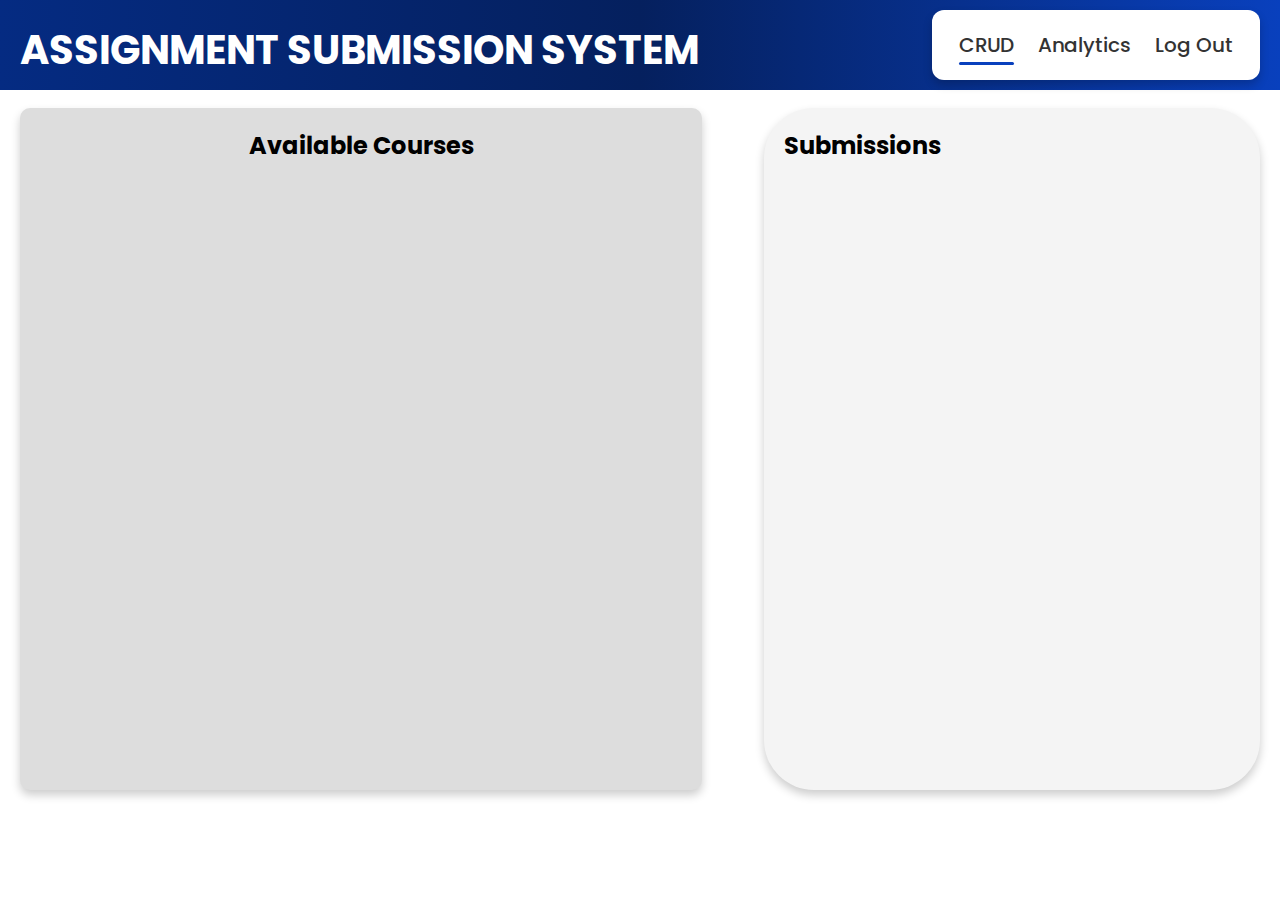
<file: src/main/resources/templates/index.html>
<!DOCTYPE html>
<html lang="en" dir="ltr">
<head>
    <meta charset="UTF-8">
    <title> Web Application </title>
    <link rel="stylesheet" href="style.css">
</head>
    <script>
        document.addEventListener("DOMContentLoaded", function() {
            fetch('http://localhost:8010/api/courses')
                .then(response => response.json())
                .then(data => {
                    const courseList = document.getElementById('course-list');
                    courseList.innerHTML = '';

                    if (data.length === 0) {
                        courseList.innerHTML = '<li>No courses available.</li>';
                    } else {
                        data.forEach(course => {
                            const li = document.createElement('li');
                            const link = document.createElement('a');
                            link.href = '#';
                            link.innerHTML = `<strong>(${course.id})</strong>&emsp;${course.name}`;
                            link.classList.add('course-link');

                            li.appendChild(link);

                            li.addEventListener('click', function() {
                                document.querySelectorAll('#course-list li a').forEach(item => item.classList.remove('active'));
                                link.classList.add('active');
                                showAssignments(course.id);
                            });

                            courseList.appendChild(li);
                        });
                    }
                })
                .catch(error => console.error('Error loading courses:', error));
        });

        function showAssignments(courseId) {
            console.log(`Fetching assignments for course ID: ${courseId}`);

            fetch(`http://localhost:8010/api/assignments/course/${courseId}`)
                .then(response => response.json())
                .then(assignments => {
                    console.log('API response:', assignments);

                    const assignmentList = document.getElementById('assignment-list');
                    assignmentList.innerHTML = '';

                    const h2 = document.createElement('h2');
                    h2.innerText = 'Assignment List';
                    assignmentList.appendChild(h2);

                    if (Array.isArray(assignments) && assignments.length > 0) {
                        assignments.forEach(assignment => {
                            const li = document.createElement('li');
                            li.classList.add('assignment-item');

                            const titleSpan = document.createElement('span');
                            titleSpan.classList.add('assignment-title');
                            titleSpan.textContent = assignment.title;

                            const dateSpan = document.createElement('span');
                            dateSpan.classList.add('assignment-due-date');
                            dateSpan.textContent = `Due : ${assignment.dueDate}`;

                            // Append the title and due date to the li element
                            li.appendChild(titleSpan);
                            li.appendChild(dateSpan);

                            li.addEventListener('click', function () {
                                document.querySelectorAll('#assignment-list li').forEach(item => item.classList.remove('active'));
                                li.classList.add('active');
                                showSubmissions(assignment.id);
                            });

                            assignmentList.appendChild(li);
                        });
                    } else {
                        assignmentList.innerHTML = '<li>No assignments available for this course.</li>';
                    }
                })
                .catch(error => console.error('Error loading assignments:', error));
        }

        function showSubmissions(assignmentId) {
            console.log(`Fetching submissions for assignment ID: ${assignmentId}`);

            fetch(`http://localhost:8010/api/submissions/assignment/${assignmentId}`)
                .then(response => response.json())
                .then(submissions => {
                    console.log('API response:', submissions);

                    const submissionList = document.getElementById('submission-list');
                    submissionList.innerHTML = '';

                    if (Array.isArray(submissions) && submissions.length > 0) {
                        submissions.forEach(submission => {
                            const li = document.createElement('li');

                            const objectElement = document.createElement('object');
                            objectElement.width = "300";
                            objectElement.height = "200";
                            objectElement.textContent = "Not supported";

                            fetch(`http://localhost:8010/api/submissions/${submission.id}/file`)
                                .then(response => response.json())
                                .then(blobData => {
                                    const byteArray = Uint8Array.from(blobData.file);
                                    const blob = new Blob([byteArray], { type: submission.fileType });
                                    const fileURL = URL.createObjectURL(blob);

                                    objectElement.data = fileURL;
                                })
                                .catch(error => console.error('Error fetching file:', error));

                            li.appendChild(objectElement);

                            const fileName = document.createElement('p');
                            fileName.innerText = submission.fileName || 'Unnamed File';
                            li.appendChild(fileName);

                            submissionList.appendChild(li);
                        });
                    } else {
                        submissionList.innerHTML = '<li>No submissions available for this assignment.</li>';
                    }
                })
                .catch(error => console.error('Error loading submissions:', error));
        }
    </script>

<body>
<header>
    <h1>Assignment Submission System</h1>
    <nav>
        <ul class="nav-links">
            <li><a href="#" class="active">CRUD</a></li>
            <li><a href="analytics.html">Analytics</a></li>
            <li><a href="login.html">Log Out</a></li>
        </ul>
    </nav>
</header>

<main>
    <aside class="sidebar">
        <h2>Available Courses</h2>
        <ul id="course-list">
            <!--<li><a href="#">Course 1</a></li>
            <li><a href="#">Course 2</a></li>
            <li><a href="#">Course 3</a></li>
            <li><a href="#">Course 4</a></li>-->
        </ul>
        <br>
        <!--<div class="records-header">
            <h2>Submissions</h2>
            <input type="text" class="search-bar" placeholder="Search...">
        </div>-->
        <br>
        <ul id="assignment-list">
            <!--<li><a href="#">Assignment 1</a></li>-->
        </ul>
    </aside>
    <section class="crud-form">
        <h2>Submissions</h2>
        <!--<object data="testText.txt" width="300" height="200">
            Not supported
        </object>-->
            <ul id="submission-list">
                <!--<li><a href="#">Submission 1</a></li>-->
            </ul>
    </section>
</main>
</body>
</html>
</file>
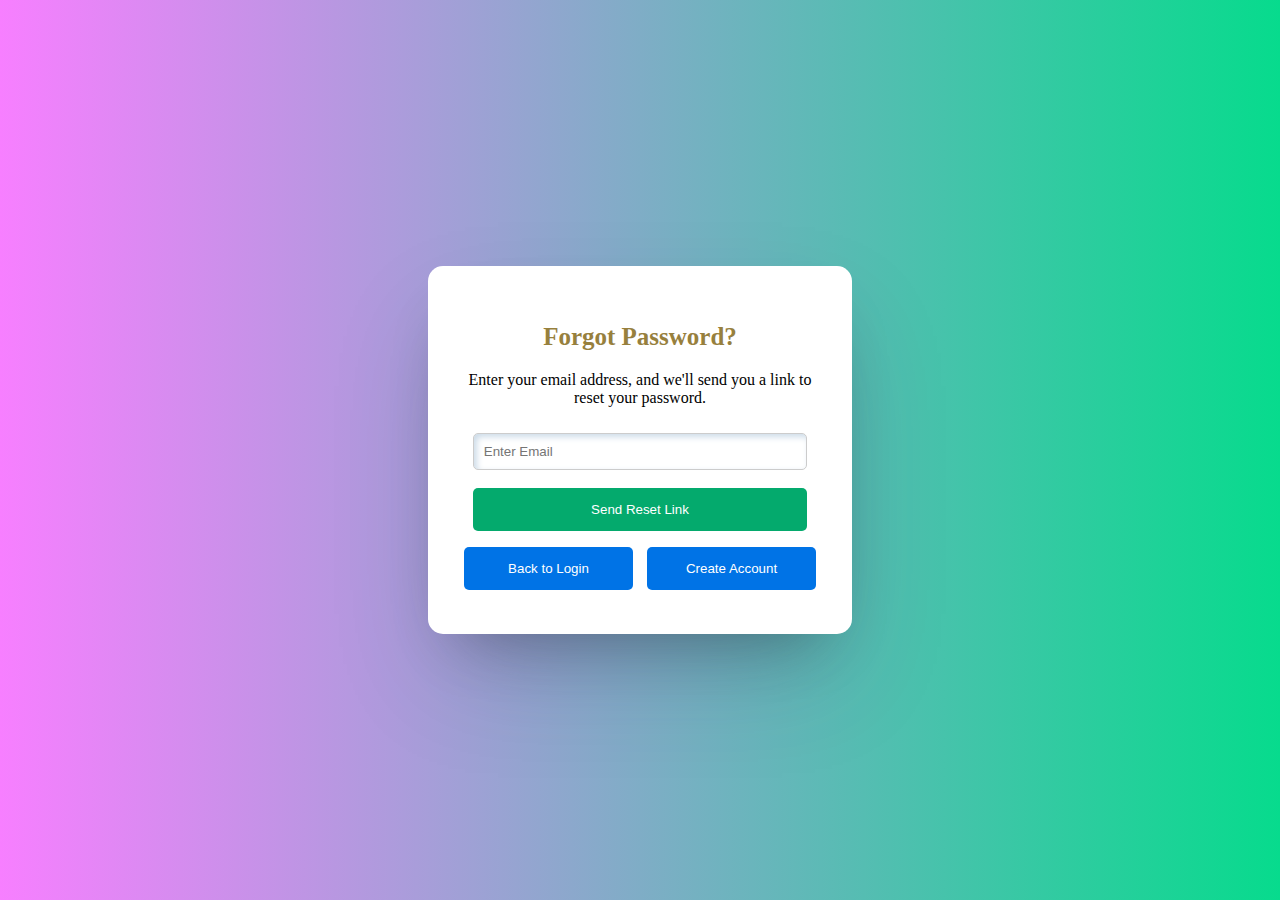
<file: src/main/resources/templates/ForgotPass.html>
<!DOCTYPE html>
<html xmlns:th="http://www.thymeleaf.org">
<head>
  <title>Forgot Password?</title>
  <link rel="stylesheet" href="startup.css">
      <style>
        form {
            margin: auto;
            vertical-align: middle;
            width: 30%;
            height: auto;
            background-size: 100% auto;
            box-shadow: rgba(50, 50, 93, 0.25) 0px 50px 100px -20px, rgba(0, 0, 0, 0.3) 0px 30px 60px -30px;
            transition: 0.5s;
            background-color: #ffffff;
            border-radius: 15px;
            padding: 20px;
        }
      </style>
    <script>
        function notAvailable(form) {
          const forgotError = document.getElementById('forgotError');
          forgotError.innerText = 'This feature isn't available yet!';
          return false;
        }

        function sendResetLink(form) {
            const email = form.email.value;

            console.log("Sending password reset link to:", email);

            fetch('http://localhost:8010/api/reset-password', {
                method: 'POST',
                headers: {
                    'Content-Type': 'application/json',
                },
                body: JSON.stringify({ email: email }),
            })
            .then(response => {
                if (response.ok) {
                    alert("A password reset link has been sent to your email.");
                } else {
                    alert("Failed to send reset link. Please check your email.");
                }
            })
            .catch(error => {
                console.error('Error:', error);
                alert('An error occurred while sending the reset link.');
            });

            return false;
        }
    </script>

</head>

<body>
<form class="box" id="form_forgot_password" method="post">
  <div class="container">
    <h2>Forgot Password?</h2>
    <p>Enter your email address, and we'll send you a link to reset your password.</p>

    <!--<label for="email"><b>Email</b></label>-->
    <input type="text" placeholder="Enter Email" id="email" name="email" required>

    <button type="button" id="sendResetLink" onclick="notAvailable(this.form);">Send Reset Link</button>
    <p class="error" id="forgotError"></p>

    <div class="added-buttons">
      <button type="button" onclick="window.location.href='Login.html';">Back to Login</button>
      <button type="button" onclick="window.location.href='NewAccount.html';">Create Account</button>
    </div>
  </div>
</form>
</body>
</html>
</file>
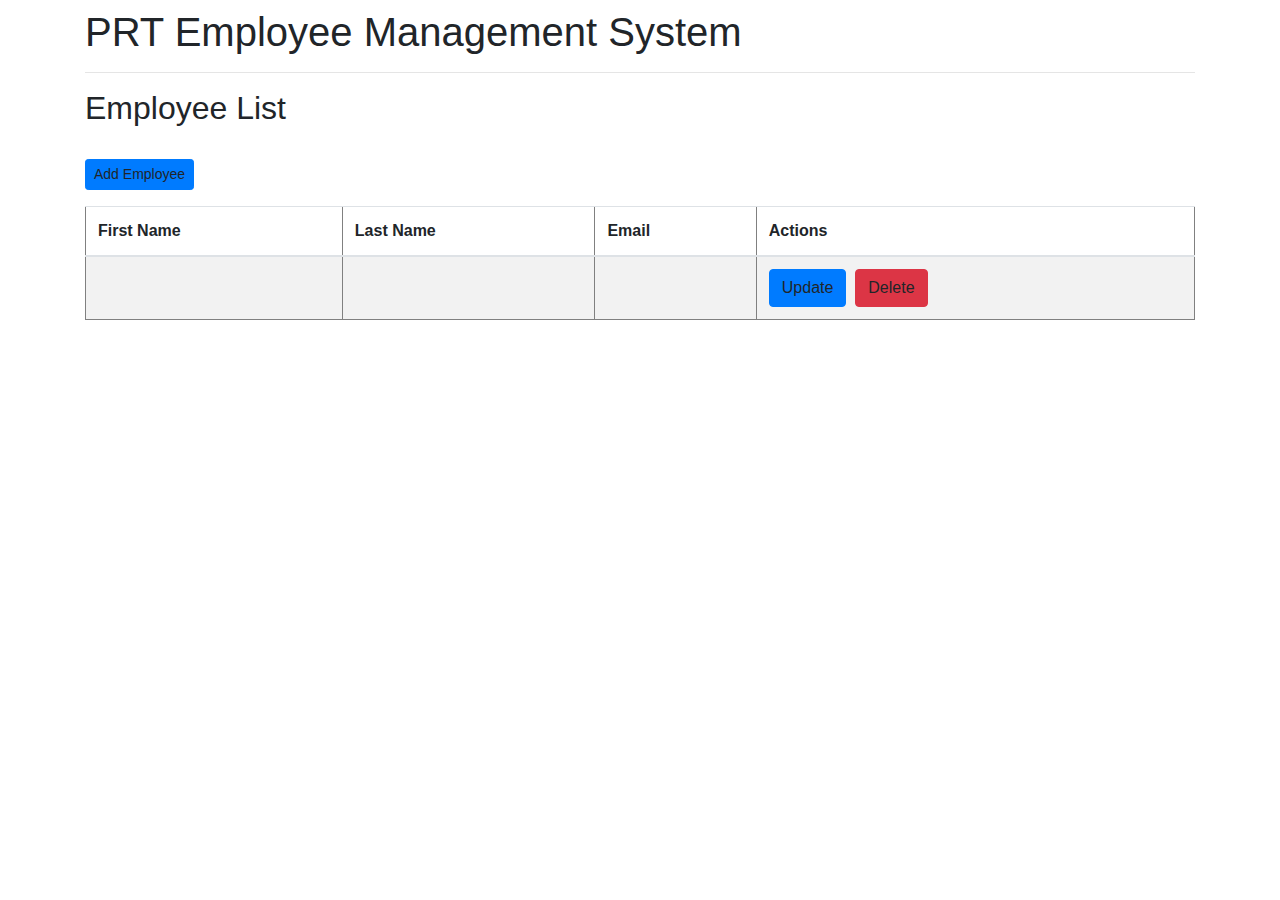
<file: src/main/resources/templates/index-old.html>
<!DOCTYPE html>

<html lang="en" xmlns:th="http://www.thymeleaf.org">
    <head>
        <title>PRT Employee Management System</title>
        <meta charset="UTF-8">
        <meta name="viewport" content="width=device-width, initial-scale=1.0">
        <link rel="stylesheet" href="https://stackpath.bootstrapcdn.com/bootstrap/4.4.1/css/bootstrap.min.css" 
              integrity="sha384-Vkoo8x4CGsO3+Hhxv8T/Q5PaXtkKtu6ug5TOeNV6gBiFeWPGFN9MuhOf23Q9Ifjh" 
              crossorigin="anonymous">
    </head>
    <body> 

        <div class="container my-2">
                    <h1>PRT Employee Management System</h1>
        <hr>
            <h2>Employee List</h2>

            <br>
            <a th:href="@{/showNewEmployeeForm}" class="btn btn-primary btn-sm mb-3"> Add Employee</a>
            <br>
            <table border="1" class="table table-striped table-responsive-md">
                <thead>
                    <tr>
                        <th> First Name</th>
                        <th> Last Name</th> 
                        <th> Email</th>    
                        <th> Actions</th>
                    </tr>
                </thead>
                <tbody>
                    <tr th:each="employee : ${listEmployees}">
                        <td th:text="${employee.firstName}"></td>
                        <td th:text="${employee.lastName}"></td>
                        <td th:text="${employee.email}"></td>
                        <td><a th:href="@{/showFormForUpdate/{id}(id=${employee.id})}" class="btn btn-primary">Update</a>&nbsp; 
                            <a th:href="@{/deleteEmployee/{id}(id=${employee.id})}" class="btn btn-danger">Delete</a></td>
                    </tr>
                </tbody>
            </table>
        </div>
    </body>
</html>
</file>
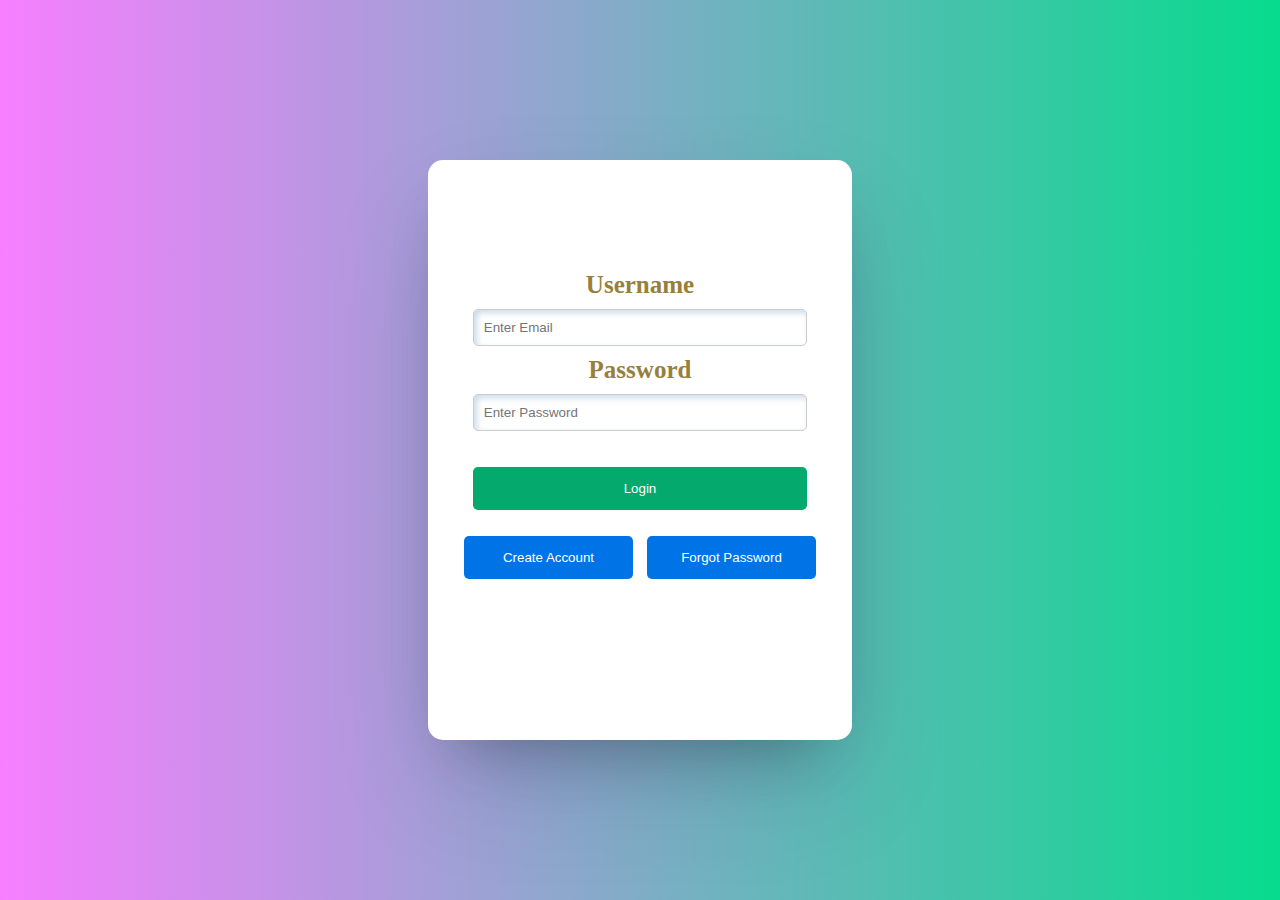
<file: src/main/resources/templates/login.html>
<!DOCTYPE html>
<html xmlns:th="http://www.thymeleaf.org">
<head>
    <title>Login to Web Application</title>
    <link rel="stylesheet" href="startup.css">
    <style>
        form {
            margin: auto;
            vertical-align: middle;
            padding: 20px;
            border-radius: 15px;
            width: 30%;
            height: 60%;
            background-size: 100% auto;
            box-shadow: rgba(50, 50, 93, 0.25) 0px 50px 100px -20px, rgba(0, 0, 0, 0.3) 0px 30px 60px -30px;
            transition: 0.5s;
            background-color: #ffffff;
        }
    </style>
    <script>
        window.onload = function() {
            document.getElementById('form_login').reset();
        };

        function Login(form) {
            const email = form.email.value;
            const password = form.passwordHash.value;

            const data = {
                email: email,
                passwordHash: password,
            };

            console.log("Attempting login with:", data);

            fetch('http://localhost:8010/api/login', {
                method: 'POST',
                headers: {
                    'Content-Type': 'application/json',
                },
                body: JSON.stringify(data),
            })
            .then(response => {
                console.log("Server responded with status:", response.status);
                if (response.ok) {
                    window.location.href = 'index.html';
                } else {
                    response.text().then(errorMessage => {
                        alert("Login failed: " + errorMessage);
                    });
                }
            })
            .catch(error => {
                console.error('Error occurred:', error);
                alert('An error occurred while logging in');
            });

            return false;
        }
    </script>

</head>

<body>
    <form class="box" id="form_login" method="post">
        <div class="imgcontainer">
            <!--<img src="/images/logo.png" alt="Avatar" class="avatar">-->
        </div>

        <div class="container">
            <label for="email"><b>Username</b></label>
            <input type="text" placeholder="Enter Email" id="email" name="email" required>

            <label for="password"><b>Password</b></label>
            <input type="password" placeholder="Enter Password" id="password" name="passwordHash" required>

            <br><br>

            <button type="button" id="submit" onclick="Login(this.form);">Login</button>

            <div class="added-buttons">
                <button type="button" onclick="window.location.href='NewAccount.html';">Create Account</button>
                <button type="button" onclick="window.location.href='ForgotPass.html';">Forgot Password</button>
            </div>

            <p th:if="${loginError != null}" th:text="${loginError}" style="color: red;"></p>
        </div>
    </form>
</body>
</html>
</file>
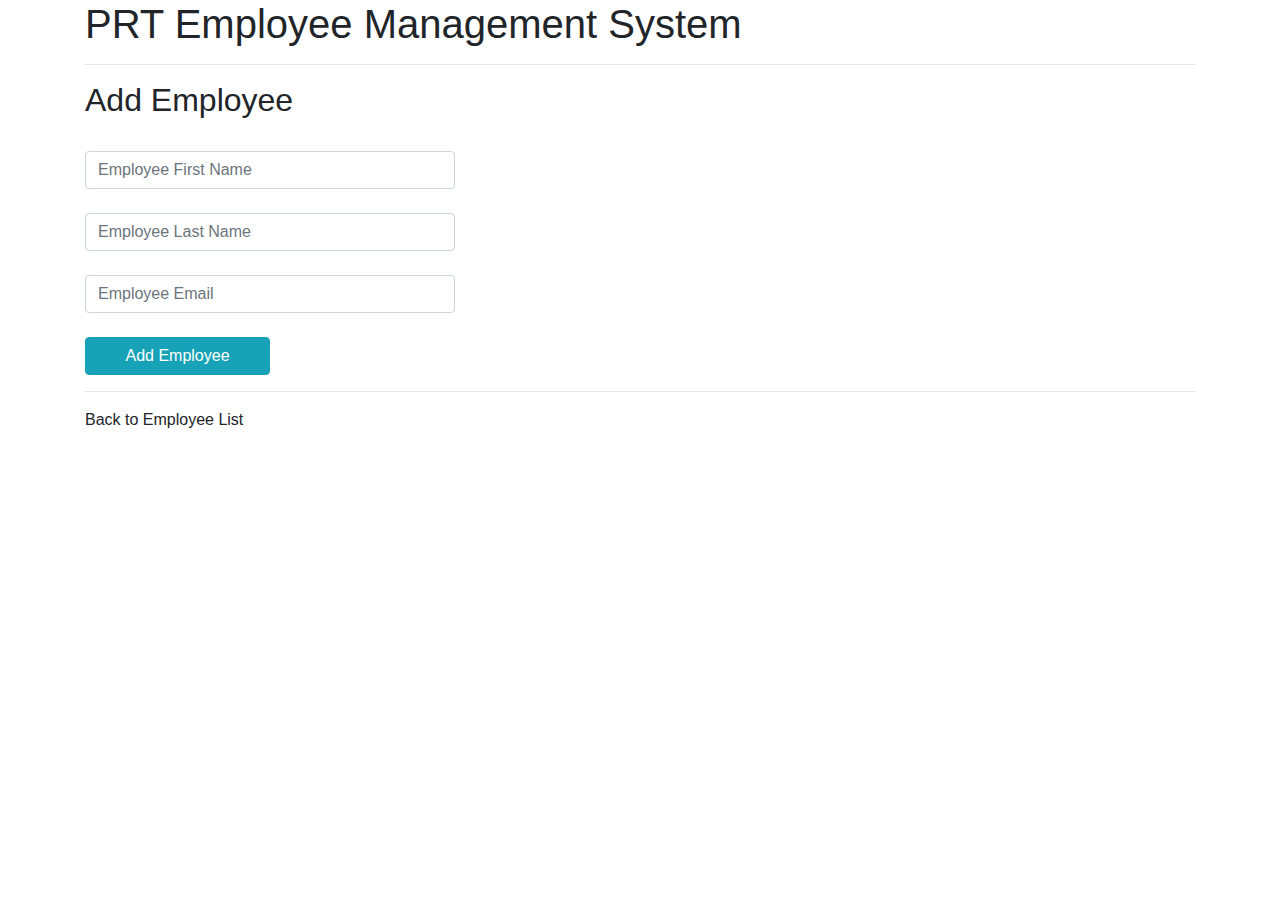
<file: src/main/resources/templates/new_employee.html>
<!DOCTYPE html>
<!--
To change this license header, choose License Headers in Project Properties.
To change this template file, choose Tools | Templates
and open the template in the editor.
-->
<html>
    <head>
        <title>PRT Employee Management System</title>
        <meta charset="UTF-8">
        <meta name="viewport" content="width=device-width, initial-scale=1.0">
        <link rel="stylesheet" href="https://stackpath.bootstrapcdn.com/bootstrap/4.4.1/css/bootstrap.min.css" 
              integrity="sha384-Vkoo8x4CGsO3+Hhxv8T/Q5PaXtkKtu6ug5TOeNV6gBiFeWPGFN9MuhOf23Q9Ifjh"
              crossorigin="anonymous" >
    </head>
    <body>
        <div class="container">
        <h1>PRT Employee Management System</h1>
        <hr>
        <h2>Add Employee</h2>
        <br>
        <form action="#" th:action="@{/saveEmployee}" th:object="${employee}" method="POST">
        <input type="text" th:field="*{firstName}" placeholder="Employee First Name" 
               required class="form-control mb-4 col-4">
        <input type="text" th:field="*{lastName}" placeholder="Employee Last Name" 
               required class="form-control mb-4 col-4">       
        <input type="text" th:field="*{email}" placeholder="Employee Email" 
               required class="form-control mb-4 col-4">         
        <button type="submit" class="btn btn-info col-2">Add Employee</button>
        </form>
        <hr>
        <a th:href="@{/}"> Back to Employee List</a>
    </div>
    </body>
</html>
</file>
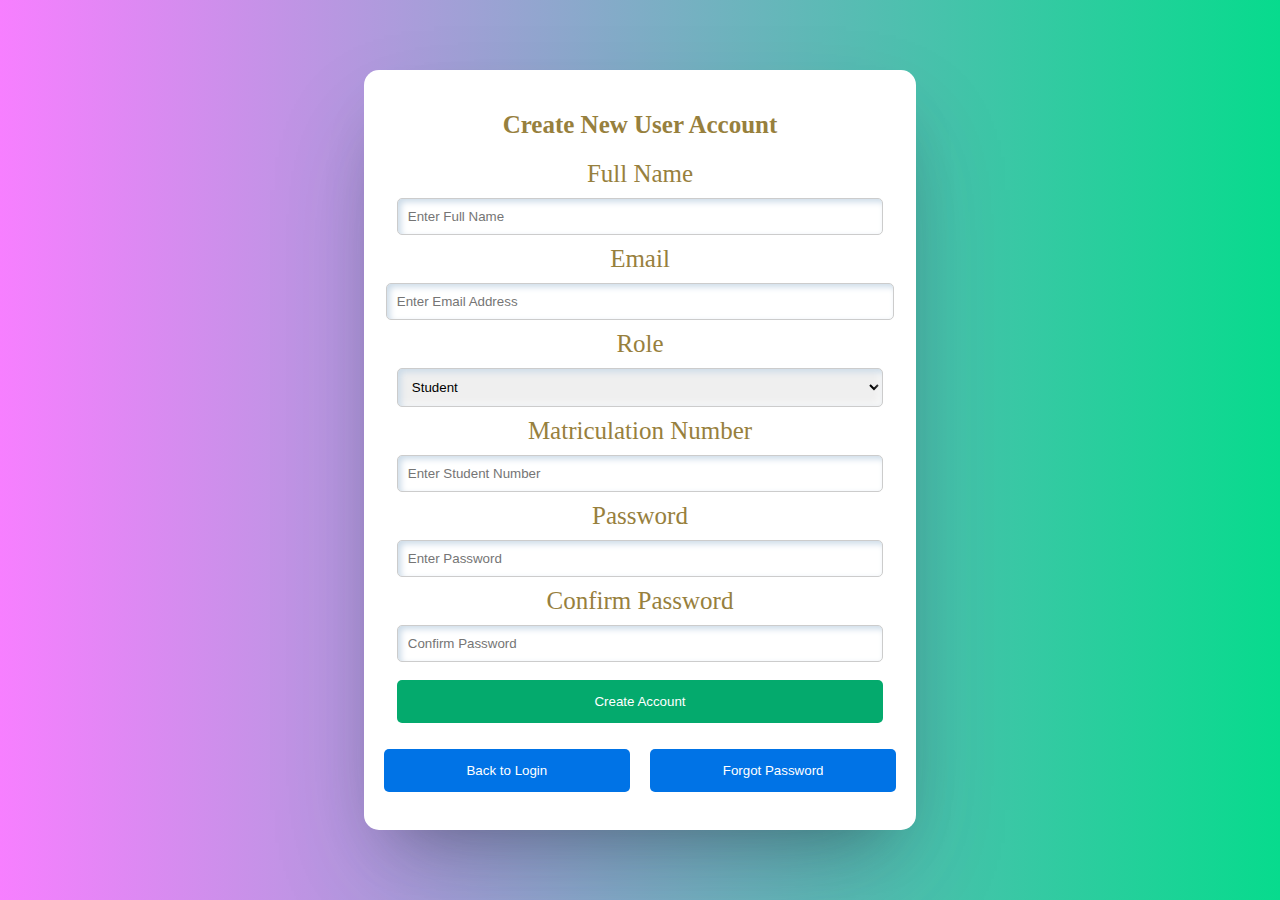
<file: src/main/resources/templates/NewAccount.html>
<!DOCTYPE html>
<html xmlns:th="http://www.thymeleaf.org">
<head>
  <title>Create New User Account</title>
  <link rel="stylesheet" href="startup.css">
    <style>
      form {
          margin: auto;
          vertical-align: middle;
          padding: 20px;
          border-radius: 15px;
          width: 40%;
          height: 80%;
          background-size: 100% auto;
          box-shadow: rgba(50, 50, 93, 0.25) 0px 50px 100px -20px, rgba(0, 0, 0, 0.3) 0px 30px 60px -30px;
          transition: 0.5s;
          background-color: #ffffff;
      }
    </style>
  <script>
        window.onload = function() {
            document.getElementById('newUserForm').reset();
        };

        function validateForm() {
            const fullName = document.getElementById('fullName').value;
            const email = document.getElementById('email').value;
            const role = document.getElementById('role').value;
            const number = document.getElementById('number').value;
            const password = document.getElementById('password').value;

            const nameError = document.getElementById('nameError');
            const passwordError = document.getElementById('passwordError');
            const numberError = document.getElementById('numberError');

            nameError.innerText = passwordError.innerText = numberError.innerText = '';

            if (!fullName.trim()) {
                nameError.innerText = 'Full name is required.';
                return false;
            }

            if (!number.trim()) {
                numberError.innerText = role === 'student' ? 'Student number is required.' : 'Staff number is required.';
                return false;
            }

            const passwordRegex = /^[A-Za-z]{3}[A-Za-z0-9]{3,7}$/;
            if (!passwordRegex.test(password)) {
                passwordError.innerText = 'Password must be 6-10 characters long and start with 3 letters.';
                return false;
            }

            alert('Form submitted successfully!');
            return true;
        }

        function toggleNumberField() {
            const role = document.getElementById('role').value;
            const numberLabel = document.getElementById('numberLabel');
            const numberInput = document.getElementById('number');

            if (role === 'student') {
                numberLabel.innerText = 'Matriculation Number';
                numberInput.placeholder = 'Enter Student Number';
            } else {
                numberLabel.innerText = 'Staff Number';
                numberInput.placeholder = 'Enter Staff Number';
            }
        }
    </script>
</head>

<body>
  <form id="newUserForm" autocomplete="off" onsubmit="return validateForm();">
    <h2>Create New User Account</h2>

    <label for="fullName">Full Name</label>
    <input type="text" id="fullName" name="fullName" placeholder="Enter Full Name" required>
    <p class="error" id="nameError"></p>

    <label for="email">Email</label>
    <input type="email" id="email" name="email" placeholder="Enter Email Address" required>

    <label for="role">Role</label>
    <select id="role" name="role" onchange="toggleNumberField();" required>
      <option value="student">Student</option>
      <option value="staff">Staff</option>
    </select>

    <label id="numberLabel" for="number">Matriculation Number</label>
    <input type="text" id="number" name="number" placeholder="Enter Student Number" required>
    <p class="error" id="numberError"></p>

    <label for="password">Password</label>
    <input type="password" id="password" name="password" placeholder="Enter Password" required>
    <p class="error" id="passwordError"></p>

    <label for="confirm_password">Confirm Password</label>
    <input type="password" placeholder="Confirm Password" id="confirm_password" required>

    <button type="submit">Create Account</button>

    <div class="navigation-buttons">
      <button type="button" onclick="window.location.href='Login.html';">Back to Login</button>
      <button type="button" onclick="window.location.href='ForgotPass.html';">Forgot Password</button>
    </div>
  </form>
</body>
</html>
</file>
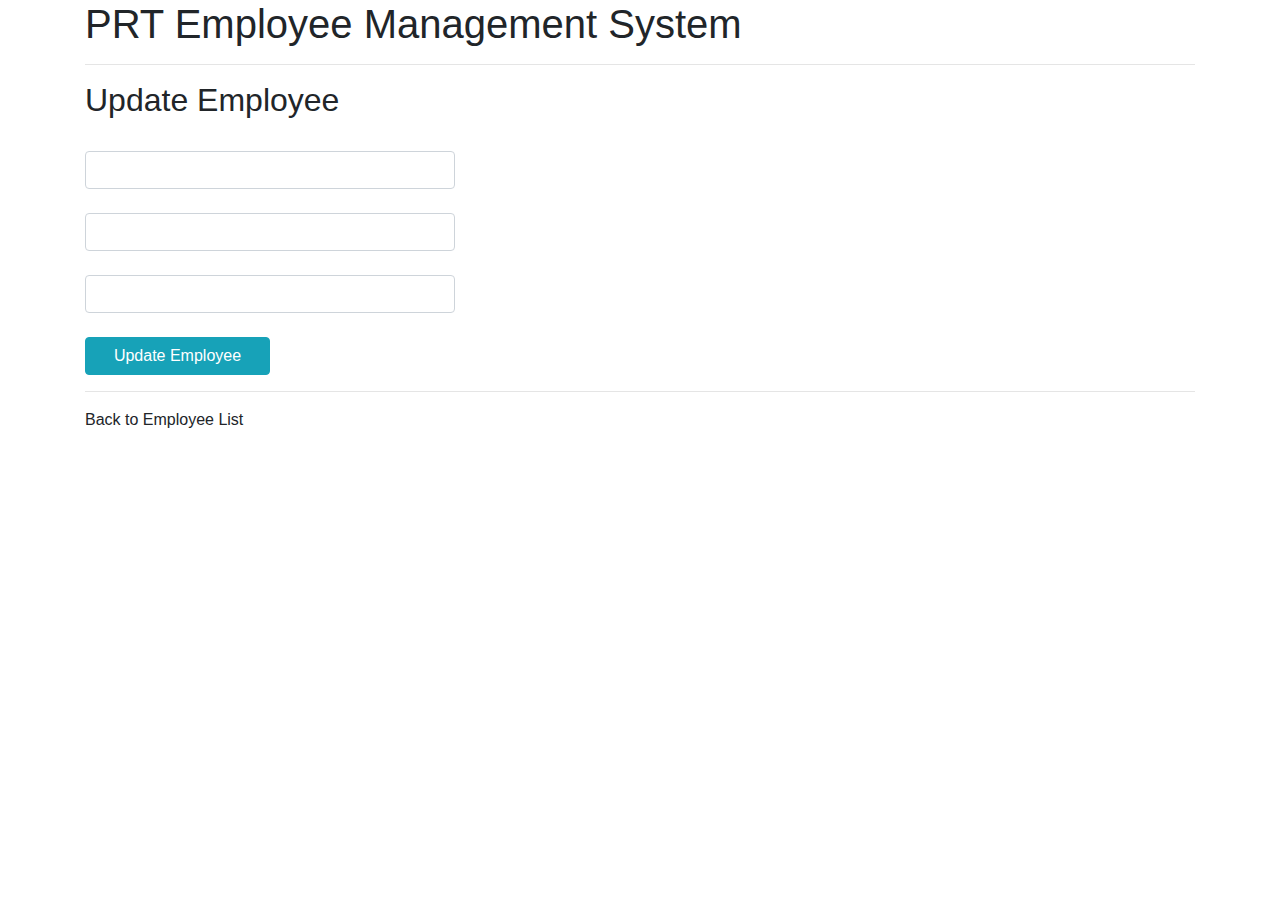
<file: src/main/resources/templates/update_employee.html>
<!DOCTYPE html>
<html>
    <head>
        <title>PRT Employee Management System</title>
        <meta charset="UTF-8">
        <meta name="viewport" content="width=device-width, initial-scale=1.0">
        <link rel="stylesheet" href="https://stackpath.bootstrapcdn.com/bootstrap/4.4.1/css/bootstrap.min.css" 
              integrity="sha384-Vkoo8x4CGsO3+Hhxv8T/Q5PaXtkKtu6ug5TOeNV6gBiFeWPGFN9MuhOf23Q9Ifjh"
              crossorigin="anonymous" >
    </head>
    <body>
        <div class="container">
            <h1>PRT Employee Management System</h1>
            <hr>
            <h2>Update Employee</h2>
            <br>
            <form action="#" th:action="@{/saveEmployee}" th:object="${employee}" method="POST">
                <!--Add a hidden field -->
                <input type="hidden" th:field="*{id}"/>
                <input type="text" th:field="*{firstName}"
                       class="form-control mb-4 col-4">
                <input type="text" th:field="*{lastName}"  
                       class="form-control mb-4 col-4">       
                <input type="text" th:field="*{email}" 
                       class="form-control mb-4 col-4">         
                <button type="submit" class="btn btn-info col-2">Update Employee</button>
            </form>
            <hr>
            <a th:href="@{/}"> Back to Employee List</a>
        </div>
    </body>
</html>
</file>
<file: src/main/resources/templates/style.css>
@import url('https://fonts.googleapis.com/css2?family=Poppins:wght@300;400;500;600;700&display=swap');
*{
  margin: 0;
  padding: 0;
  box-sizing: border-box;
  font-family: 'Poppins', sans-serif;
}

header {
  height: 10vh;
  width: 100%;
  position: fixed;
  top: 0;
  left: 0;
  display: flex;
  align-items: center;
  justify-content: space-between;
  padding: 0 20px;
  background-image: linear-gradient(to right, #052b82, #05205e, #0940bd);
}

h1 {
  font-size: 40px;
  text-transform: uppercase;
  text-align: center;
  padding: 10px 0 0;
  margin: 0;
  border-radius: 0;
  border: 0px solid;
  color: #ffffff;
}

nav {
  display: flex;
  align-items: center;
}

.nav-links {
  display: flex;
  align-items: center;
  background: #fff;
  padding: 20px 15px;
  border-radius: 12px;
  box-shadow: 0 5px 10px rgba(0,0,0,0.2);
  /*background-image: linear-gradient(to right, #ffffff, #07db8d);*/
}

.nav-links li {
  list-style: none;
  margin: 0 12px;
}

.nav-links li a {
  position: relative;
  color: #333;
  font-size: 20px;
  font-weight: 500;
  padding: 6px 0;
  text-decoration: none;
}

.nav-links li a:before {
  content: '';
  position: absolute;
  bottom: 0;
  left: 0;
  height: 3px;
  width: 0%;
  background: #0940bd;
  border-radius: 12px;
  transition: all 0.4s ease;
  text-decoration: none;
}

.nav-links li a:hover:before {
  width: 100%;
}

.nav-links li a.active:before {
  width: 100%;
  background: #0940bd;
}

main {
  display: flex;
  justify-content: space-between;
  padding: 12vh 20px 20px;
  height: 90vh;
}

.crud-form {
  width: 40%;
  padding: 20px;
  background: #f4f4f4;
  border-radius: 50px;
  box-shadow: 0 5px 10px rgba(0,0,0,0.2);
}

.crud-form h2 {
  margin-bottom: 10px;
}

.crud-form form {
  display: flex;
  flex-direction: column;
}

.form-row {
  display: flex;
  gap: 15px;
  margin-bottom: 15px;
}

.form-group {
  flex: 1;
  display: flex;
  flex-direction: column;
}

.crud-form label {
  margin-top: 10px;
  font-weight: 500;
}

.crud-form input {
  padding: 8px;
  margin-top: 5px;
  border: 1px solid #ccc;
  border-radius: 5px;
}

.crud-form button {
  margin-top: 15px;
  padding: 10px;
  background: #07db8d;
  color: white;
  font-size: 16px;
  border: none;
  border-radius: 5px;
  cursor: pointer;
}

.age-group {
  display: flex;
  flex-direction: column;
  align-items: center;
}

.age-group label {
  font-weight: 500;
  margin-bottom: 5px;
}

input[type="range"] {
  -webkit-appearance: none;
  width: 100%;
  height: 8px;
  border-radius: 10px;
  outline: none;
  opacity: 0.9;
  transition: opacity 0.3s;
}

input[type="range"]:hover {
  opacity: 1;
}

input[type="range"]::-webkit-slider-thumb {
  -webkit-appearance: none;
  appearance: none;
  width: 20px;
  height: 20px;
  border-radius: 50%;
  background: #fff;
  border: 3px solid #07db8d;
  cursor: pointer;
  transition: 0.3s;
}

input[type="range"]::-webkit-slider-thumb:hover {
  background: #07db8d;
}

.sidebar {
  width: 55%;
  padding: 20px;
  background: #ddd;
  border-radius: 10px;
  box-shadow: 0 5px 10px rgba(0,0,0,0.2);
}

.sidebar li a:hover:before {
  width: 100%;
}

.sidebar h2 {
  margin-bottom: 10px;
  text-align: center;
}

li {
    text-decoration: none;
}

#assignment-list li {
    margin-bottom: 10px;
}

#assignment-list li a {
    text-decoration: none !important;
    color: #333;
    font-size: 18px;
    padding: 10px 15px;
    display: block;
    background: #fff;
    border-radius: 5px;
    box-shadow: 0 3px 6px rgba(0, 0, 0, 0.1);
}

#assignment-item li a:hover {
    background: #07db8d;
    color: white;
}

#course-list li {
    margin-bottom: 10px;
}

#assignment-list, #course-list {
    list-style: none;
}

.assignment-item {
    display: flex;
    justify-content: space-between;
    padding: 10px;
    border-bottom: 1px solid #ccc;
}

.assignment-title {
    font-weight: bold;
}

.assignment-due-date {
    color: #666;
    font-style: italic;
}

.assignment-item.active {
    background-color: #07db8d;
    color: white;
    font-weight: bold;
    border-radius: 5px;
    text-decoration: none;
}

#course-list li a {
    text-decoration: none !important;
    color: #333;
    font-size: 18px;
    padding: 10px 15px;
    display: block;
    background: #fff;
    border-radius: 5px;
    box-shadow: 0 3px 6px rgba(0, 0, 0, 0.1);
}

#course-list li a:hover {
    background: #07db8d;
    color: white;
}

#course-list li a.active {
    background-color: #07db8d;
    color: white;
    font-weight: bold;
    border-radius: 5px;
    text-decoration: none;
}

.records-header {
  display: flex;
  align-items: center;
  justify-content: center;
  gap: 10px;
  margin-bottom: 15px;
  text-align: center;
}

.records-header h2 {
  text-align: center;
  white-space: nowrap;
}

.search-bar {
  flex-grow: 1;
  padding: 8px 12px;
  border: 1px solid #ccc;
  border-radius: 5px;
  font-size: 16px;
  transition: 0.3s;
  max-width: 60%;
}

.search-bar:focus {
  border-color: #07db8d;
  outline: none;
  box-shadow: 0 0 5px rgba(7, 219, 141, 0.5);
}

object {
  width: 90%;
  height: 80%;
  display: flex;
  align-items: center;
  justify-content: center;
  background-color: #ffffff;
}
</file>
<file: src/main/resources/templates/startup.css>
html {
            background-size: 100% auto;
        }

        body {
            text-align: center;
            font-family: calibri;
            display: flex;
            background-image: linear-gradient(to right, #f77fff, #07db8d);
        }

        html, body {
            height: 100%;
            margin: 0;
            overflow-y: hidden;
            touch-action: none;
        }

        form:hover {
            box-shadow: rgba(0, 0, 0, 0.25) 0px 54px 55px, rgba(0, 0, 0, 0.12) 0px -12px 30px,
            rgba(0, 0, 0, 0.12) 0px 4px 6px, rgba(0, 0, 0, 0.17) 0px 12px 13px, rgba(0, 0, 0, 0.09) 0px -3px 5px;
        }

        input[type=text], input[type=password] {
            width: 100%;
            padding: 12px 20px;
            margin: 8px 0;
            display: inline-block;
            border: 1px solid #ccc;
            box-sizing: border-box;
            box-shadow: rgb(204, 219, 232) 3px 3px 6px 0px inset, rgba(255, 255, 255, 0.5) -3px -3px 6px 1px inset;
        }

        button {
            background-color: #04AA6D;
            color: white;
            padding: 14px 20px;
            margin: 8px 0;
            border: none;
            cursor: pointer;
            width: 95%;
            border-radius: 5px;
            transition: 0.2s;
        }

        button:hover {
            opacity: 0.8;
            box-shadow: rgba(0, 0, 0, 0.24) 0px 3px 8px;
            transform: scale(1.05);
        }

        .imgcontainer {
            text-align: center;
            margin: 75px 0 12px 0;
        }

        img.avatar {
            width: 40%;
            border-radius: 50%;
        }

        .container {
            padding: 16px;
        }

        label, h2 {
            font-size: 25px;
            color: #97803d;
        }

        .added-buttons {
            display: flex;
            justify-content: space-between;
            margin-top: 10px;
        }

        .added-buttons button {
            width: 48%;
            background-color: #0073e6;
        }

        input[type=text], input[type=email], input[type=password], select {
            width: 95%;
            padding: 10px;
            margin: 10px 0;
            border: 1px solid #ccc;
            border-radius: 5px;
            box-shadow: rgb(204, 219, 232) 3px 3px 6px 0px inset, rgba(255, 255, 255, 0.5) -3px -3px 6px 1px inset;
        }

        .error {
            color: red;
            font-size: 14px;
            margin-top: -10px;
            margin-bottom: 10px;
            text-align: left;
        }

        .navigation-buttons {
            display: flex;
            justify-content: space-between;
            margin-top: 10px;
        }

        .navigation-buttons button {
            width: 48%;
            background-color: #0073e6;
        }
</file>
